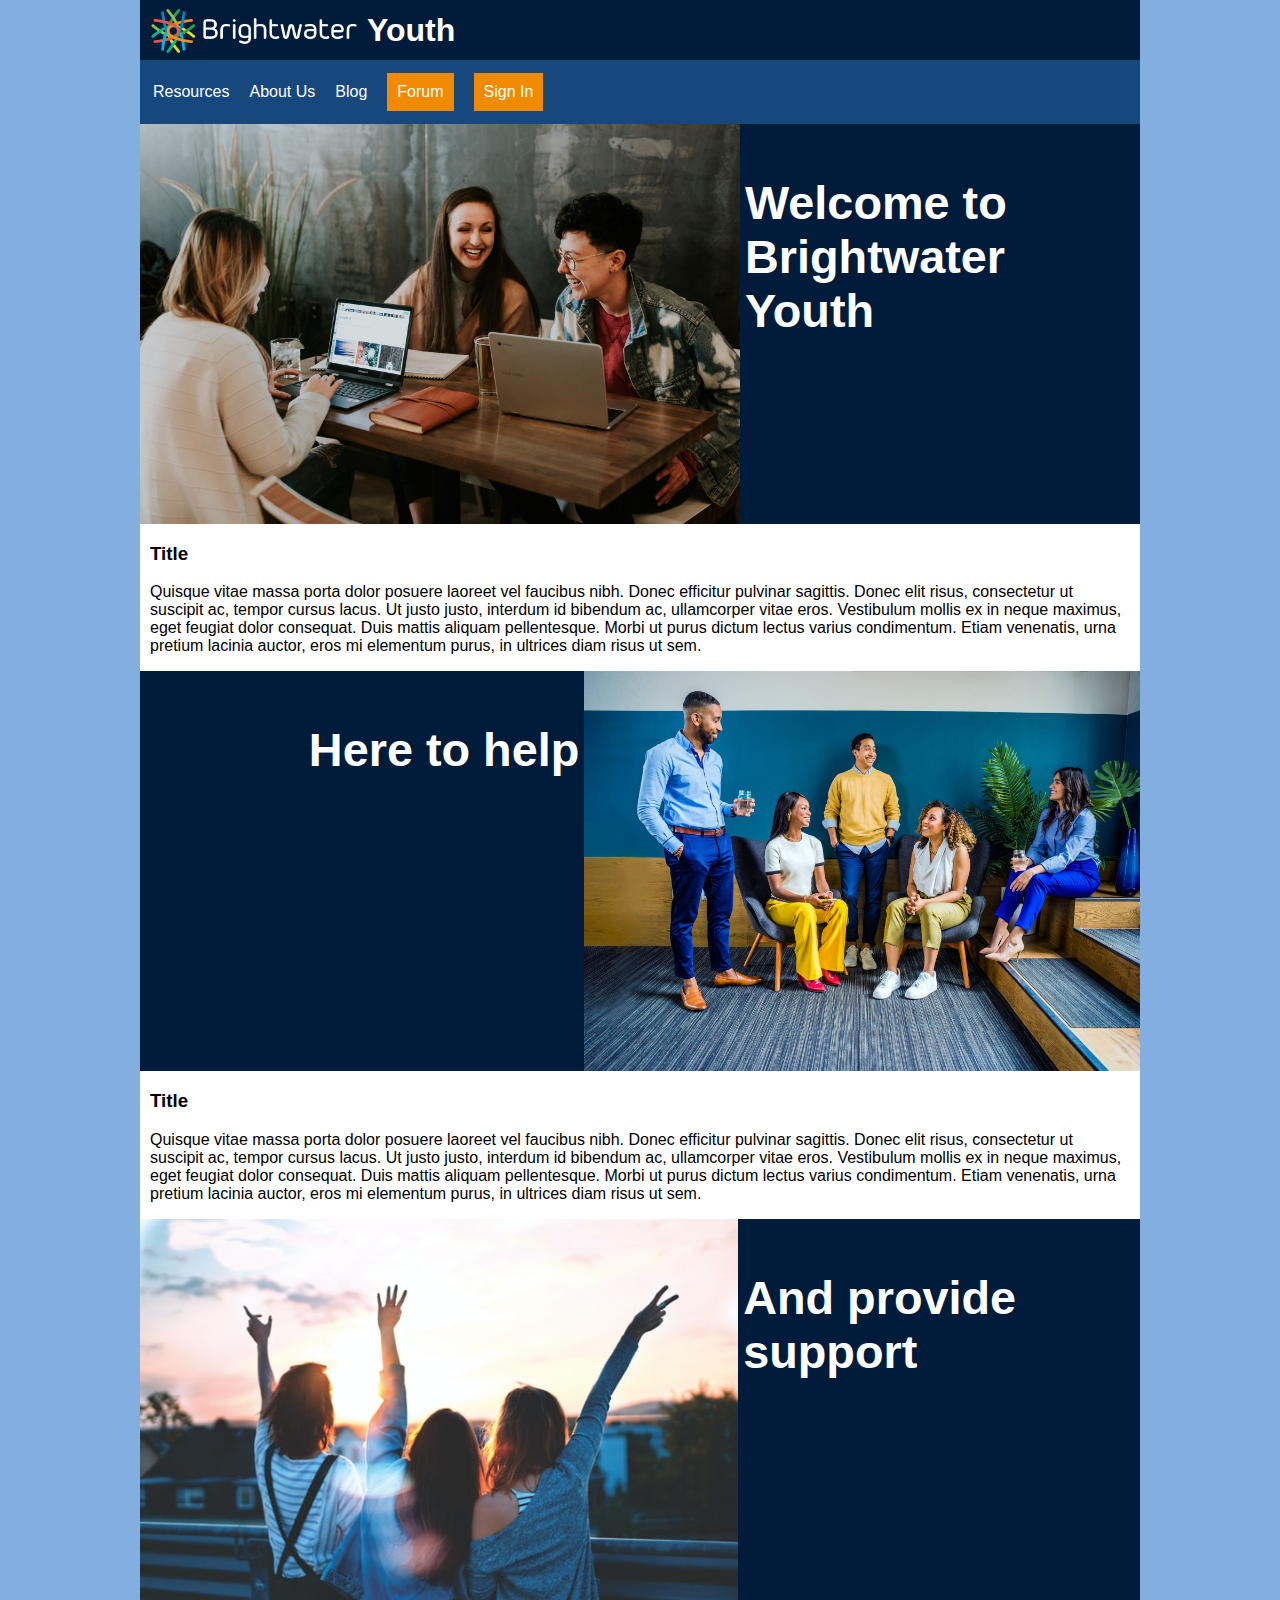
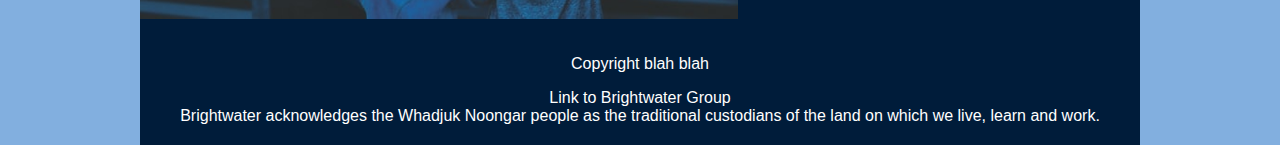
<file: index.html>
<!DOCTYPE html>
<html lang="en">
<head>
    <meta charset="UTF-8">
    <meta name="viewport" content="width=device-width, initial-scale=1.0">
    <link href='https://fonts.google.com/noto/specimen/Noto+Sans+Display' rel='stylesheet' type='text/css'>
    <link rel="stylesheet" href="style.css">
    <title>Brightwater youth: Home</title>
</head>
    
<body>
<!--HEADER-------->
    <header class="header">
        <img src="Images/brightwater-logo.png" alt="brightwater logo">
        <h1>Youth</h1>
    </header>
    
<!--NAVIGATION--------->
    <nav>
        <ul>
            <a href="resources.html"><li>Resources</li></a>
            <a href="about.html"><li>About Us</li></a>
            <a href="blog.html"><li>Blog</li></a>
            <section id="dif-nav"><a href="forum.html"><li>Forum</li></a></section>
            <section id="dif-nav"><a href="sign-in.html"><li>Sign In</li></a></section>
        </ul>
    </nav>
    
<!--CONETENT------->
    <section id="banner-left">
        <img src="Images/brooke-cagle-g1Kr4Ozfoac-unsplash.jpg" alt="content image">
        <h3>Welcome to Brightwater Youth</h3>
    </section>
 
    
    <section>
        <h3>Title</h3>
        <p>Quisque vitae massa porta dolor posuere laoreet vel faucibus nibh. Donec efficitur pulvinar sagittis. Donec elit risus, consectetur ut suscipit ac, tempor cursus lacus. Ut justo justo, interdum id bibendum ac, ullamcorper vitae eros. Vestibulum mollis ex in neque maximus, eget feugiat dolor consequat. Duis mattis aliquam pellentesque. Morbi ut purus dictum lectus varius condimentum. Etiam venenatis, urna pretium lacinia auctor, eros mi elementum purus, in ultrices diam risus ut sem. </p>
    </section>
    <div id="banner-right">
        <h3>Here to help</h3>
        <img src="Images/pexels-photo-2422290.jpeg" alt="content image">
    </div>
    
    <section>
        <h3>Title</h3>
        <p>Quisque vitae massa porta dolor posuere laoreet vel faucibus nibh. Donec efficitur pulvinar sagittis. Donec elit risus, consectetur ut suscipit ac, tempor cursus lacus. Ut justo justo, interdum id bibendum ac, ullamcorper vitae eros. Vestibulum mollis ex in neque maximus, eget feugiat dolor consequat. Duis mattis aliquam pellentesque. Morbi ut purus dictum lectus varius condimentum. Etiam venenatis, urna pretium lacinia auctor, eros mi elementum purus, in ultrices diam risus ut sem. </p>
    </section>
    <div id="banner-left">
        <img src="Images/simon-maage-tXiMrX3Gc-g-unsplash.jpg" alt="content image">
        <h3>And provide support</h3>
    </div>
    
<!--FOOTER-------->
    <footer>
        <p>Copyright blah blah</p>
        <a href="https://brightwatergroup.com/" target="_blank">Link to Brightwater Group</a><br>
        Brightwater acknowledges the Whadjuk Noongar people as the traditional custodians of the land on which we live, learn and work.
    </footer>

</body>
</html>
</file>
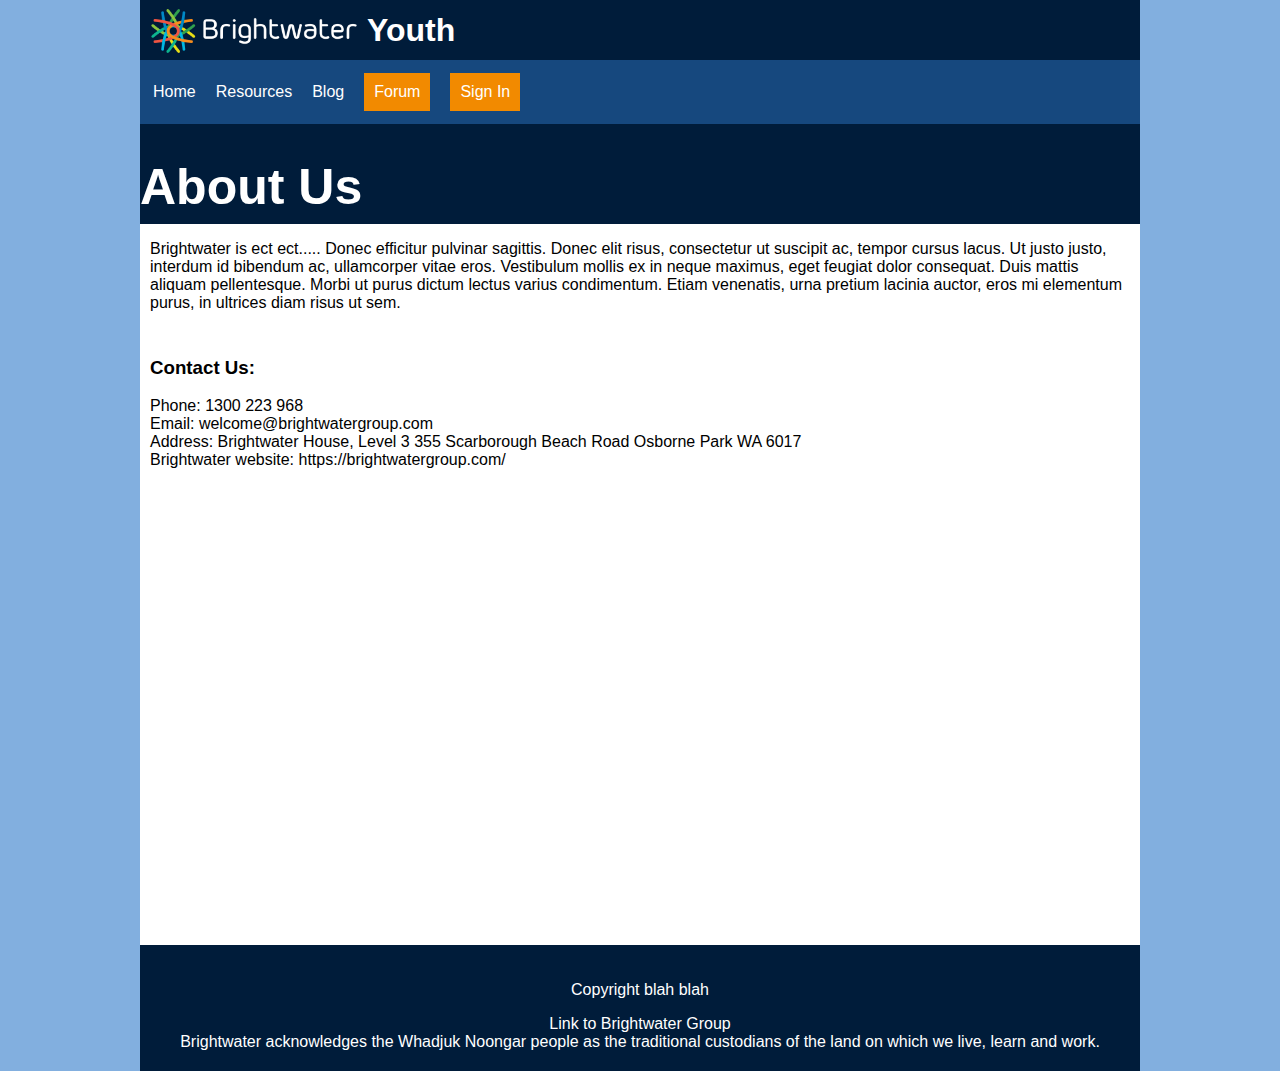
<file: about.html>
<!DOCTYPE html>
<html lang="en">
<head>
    <meta charset="UTF-8">
    <meta name="viewport" content="width=device-width, initial-scale=1.0">
    <link rel="stylesheet" href="style.css">
    <title>Brightwater youth: About Us</title>
</head>
    
<body>
<!--HEADER----------->
    <header class="header">
        <img src="Images/brightwater-logo.png" alt="brightwater logo">
        <h1>Youth</h1>
    </header>
    
<!--NAVAGATION------------>
    <nav>
        <ul>
            <a href="index.html"><li>Home</li></a>
            <a href="resources.html"><li>Resources</li></a>
            <a href="blog.html"><li>Blog</li></a>
            <section id="dif-nav"><a href="forum.html"><li>Forum</li></a></section>
            <section id="dif-nav"><a href="sign-in.html"><li>Sign In</li></a></section>
        </ul>
    </nav>
    
<!--CONTENT----------->
    <section id="banner">
        <h1>About Us</h1>
    </section>
    
    <section>
        <p>Brightwater is ect ect..... Donec efficitur pulvinar sagittis. Donec elit risus, consectetur ut suscipit ac, tempor cursus lacus. Ut justo justo, interdum id bibendum ac, ullamcorper vitae eros. Vestibulum mollis ex in neque maximus, eget feugiat dolor consequat. Duis mattis aliquam pellentesque. Morbi ut purus dictum lectus varius condimentum. Etiam venenatis, urna pretium lacinia auctor, eros mi elementum purus, in ultrices diam risus ut sem. </p>
    </section>
    
    <div class="contact">
        <h3>Contact Us:</h3>
        <p>
        Phone: 1300 223 968<br>
        Email: welcome@brightwatergroup.com<br>
        Address: Brightwater House, Level 3
            355 Scarborough Beach Road
            Osborne Park WA 6017<br>
            Brightwater website: <a href="https://brightwatergroup.com/" target="_blank">https://brightwatergroup.com/</a><br> <!--LINK TO BRIGHTWATER GROUP------->
        </p>
    </div>
<!--GOOGLE MAPS------->
    <div id="map"> <!-- A GOOGLE MAP OF BRIGHTWATERS HEADQUARTERS-->
        <iframe src="https://www.google.com/maps/embed?pb=!1m18!1m12!1m3!1d3386.7349208980686!2d115.81646051507464!3d-31.913798927680194!2m3!1f0!2f0!3f0!3m2!1i1024!2i768!4f13.1!3m3!1m2!1s0x2a32af8f0c65cb6d%3A0x2acf74063e85f5f1!2sBrightwater%20Care%20Group!5e0!3m2!1sen!2sau!4v1631792563272!5m2!1sen!2sau" width="500" height="450" style="border:0;" allowfullscreen="" loading="lazy"></iframe>
    </div>
    
<!--FOOTER---------->
    <footer>
        <p>Copyright blah blah</p>
        <a href="https://brightwatergroup.com/" target="_blank">Link to Brightwater Group</a><br>
        Brightwater acknowledges the Whadjuk Noongar people as the traditional custodians of the land on which we live, learn and work.
    </footer>

</body>
</html>
</file>
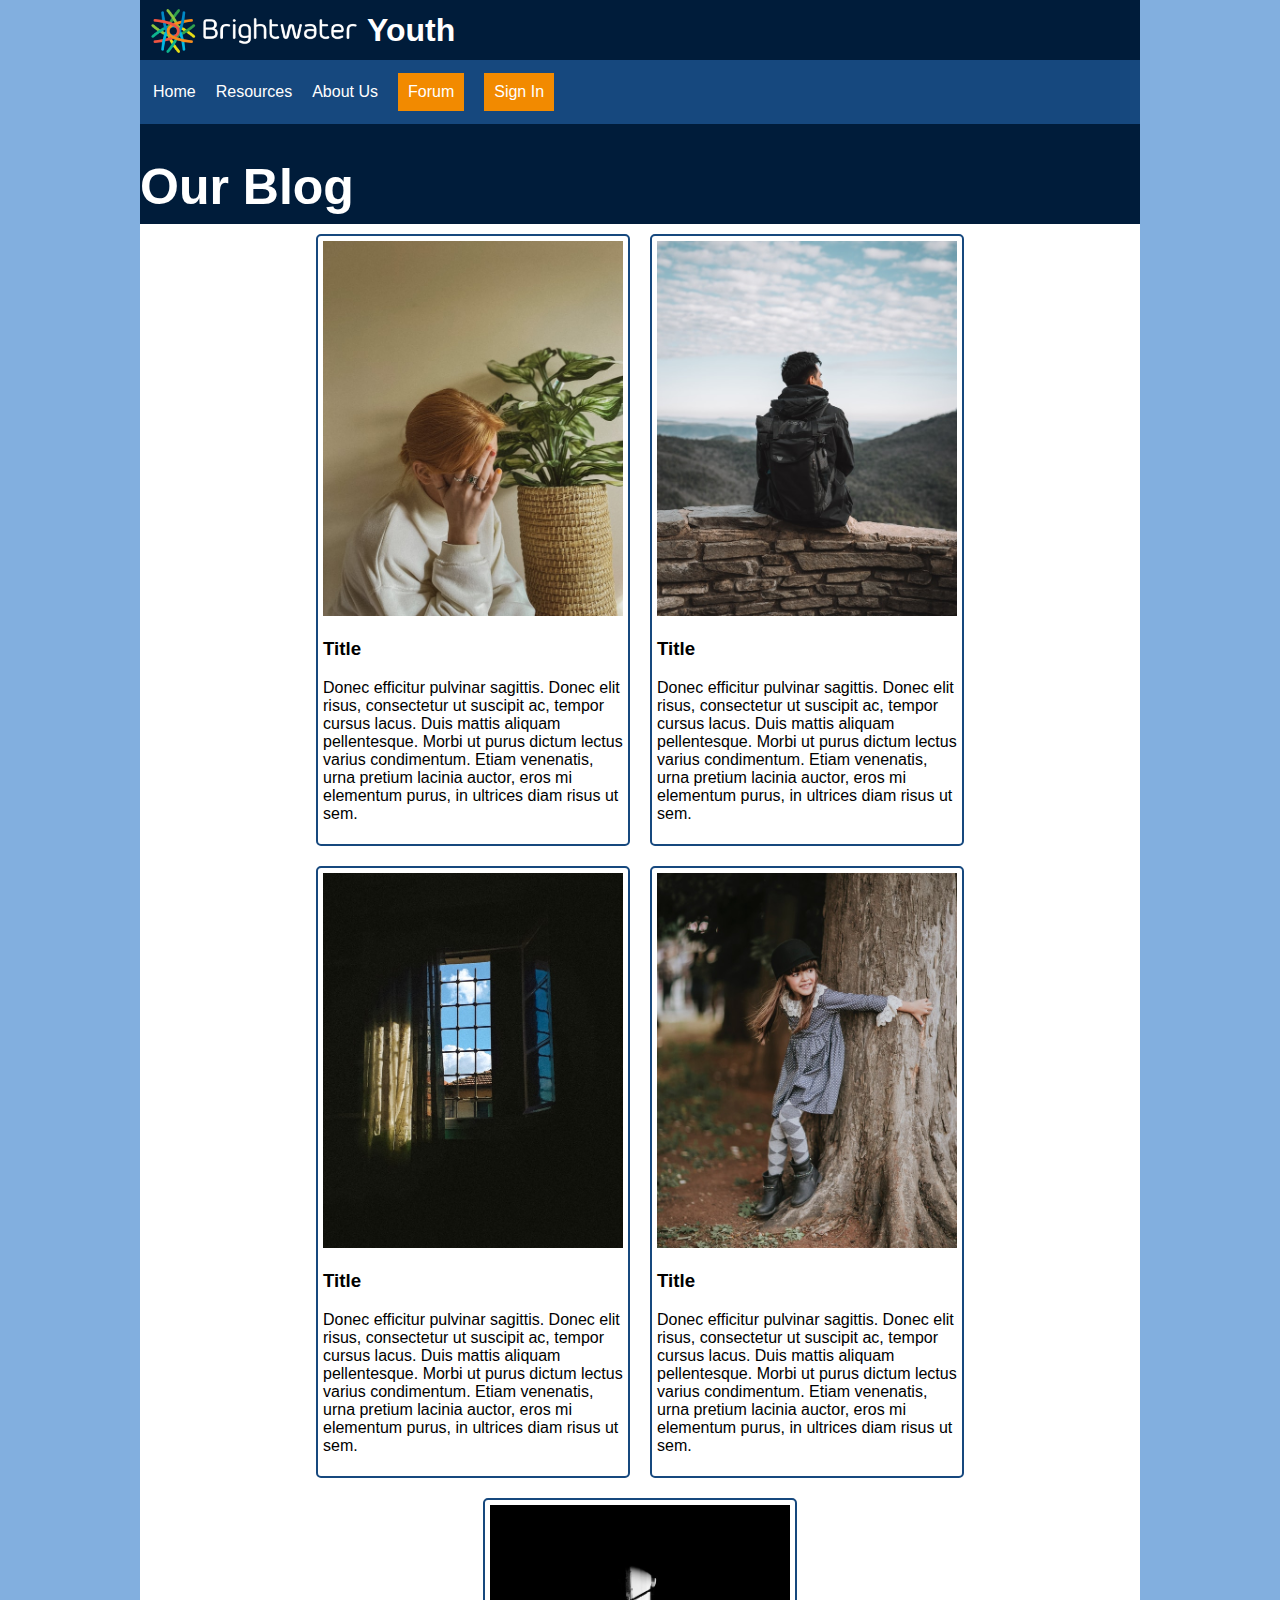
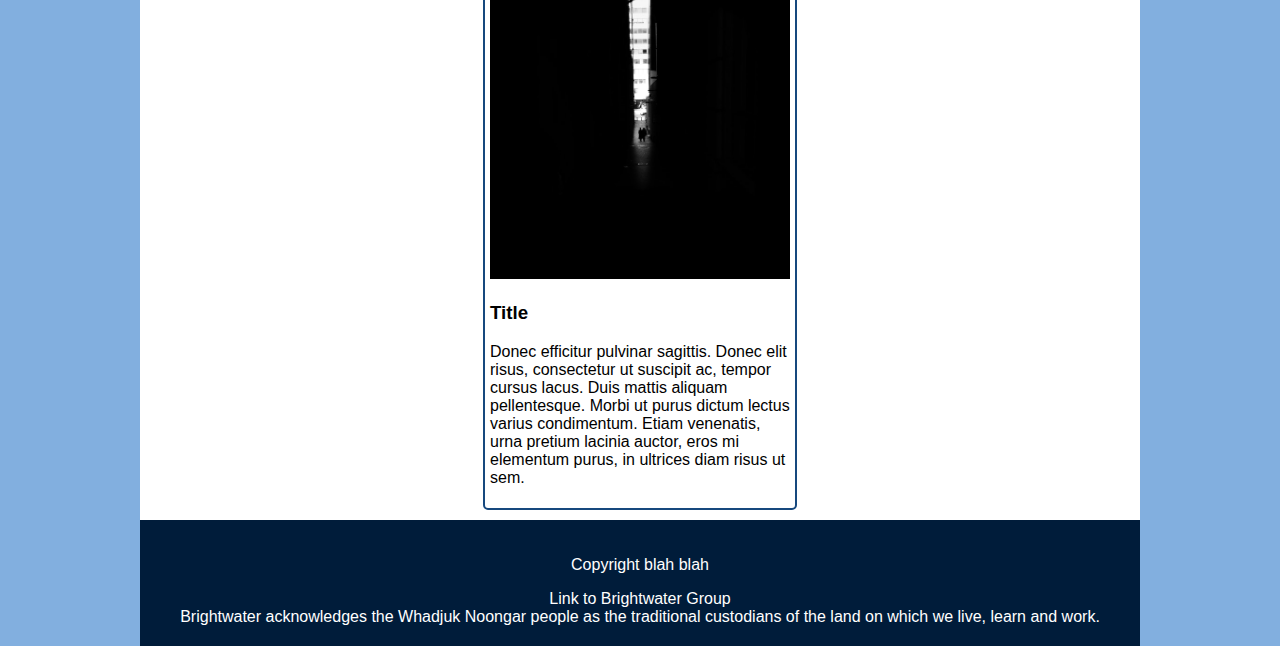
<file: blog.html>
<!DOCTYPE html>
<html lang="en">
<head>
    <meta charset="UTF-8">
    <meta name="viewport" content="width=device-width, initial-scale=1.0">
    <link rel="stylesheet" href="style.css">
    <title>Brightwater youth: Blog</title>
</head>
    
<body>
<!--HEADER------->
    <header class="header">
        <img src="Images/brightwater-logo.png" alt="brightwater logo">
        <h1>Youth</h1>
    </header>
    
<!--NAVIGATION-------->
    <nav>
        <ul>
            <a href="index.html"><li>Home</li></a>
            <a href="resources.html"><li>Resources</li></a>
            <a href="about.html"><li>About Us</li></a>
            <section id="dif-nav"><a href="forum.html"><li>Forum</li></a></section>
            <section id="dif-nav"><a href="sign-in.html"><li>Sign In</li></a></section>
        </ul>
    </nav>
    
<!--CONTENT--------->
    <section id="banner">
        <h1>Our Blog</h1>
    </section>
    
    <div id="blog">
        <a href="">
            <section id="blog-link">
                <img src="Images/blog/kayla-koss-YshK1sSeQjw-unsplash.jpg" alt="content image"> <!--need to edit size of this image-->
                <h3>Title</h3>
                <p>Donec efficitur pulvinar sagittis. Donec elit risus, consectetur ut suscipit ac, tempor cursus lacus. Duis mattis aliquam pellentesque. Morbi ut purus dictum lectus varius condimentum. Etiam venenatis, urna pretium lacinia auctor, eros mi elementum purus, in ultrices diam risus ut sem. </p>
            </section>
        </a>

        <a href="">
            <section id="blog-link">
                <img src="Images/blog/pexels-alex-azabache-6947982.jpg" alt="content image">
                <h3>Title</h3>
                <p>Donec efficitur pulvinar sagittis. Donec elit risus, consectetur ut suscipit ac, tempor cursus lacus. Duis mattis aliquam pellentesque. Morbi ut purus dictum lectus varius condimentum. Etiam venenatis, urna pretium lacinia auctor, eros mi elementum purus, in ultrices diam risus ut sem. </p>
            </section>
        </a>

        <a href="">
            <section id="blog-link">
                <img src="Images/blog/pexels-asap-jpeg-6190611.jpg" alt="content image">
                <h3>Title</h3>
                <p>Donec efficitur pulvinar sagittis. Donec elit risus, consectetur ut suscipit ac, tempor cursus lacus. Duis mattis aliquam pellentesque. Morbi ut purus dictum lectus varius condimentum. Etiam venenatis, urna pretium lacinia auctor, eros mi elementum purus, in ultrices diam risus ut sem. </p>
            </section>
        </a>

        <a href="">
            <section id="blog-link">
                <img src="Images/blog/pexels-misha-voguel-9671348.jpg" alt="content image">
                <h3>Title</h3>
                <p>Donec efficitur pulvinar sagittis. Donec elit risus, consectetur ut suscipit ac, tempor cursus lacus. Duis mattis aliquam pellentesque. Morbi ut purus dictum lectus varius condimentum. Etiam venenatis, urna pretium lacinia auctor, eros mi elementum purus, in ultrices diam risus ut sem. </p>
            </section>
        </a>
        
        <a href="">
            <section id="blog-link">
                <img src="Images/blog/pexels-mohamed-abdelsadig-2844245.jpg" alt="content image">
                <h3>Title</h3>
                <p>Donec efficitur pulvinar sagittis. Donec elit risus, consectetur ut suscipit ac, tempor cursus lacus. Duis mattis aliquam pellentesque. Morbi ut purus dictum lectus varius condimentum. Etiam venenatis, urna pretium lacinia auctor, eros mi elementum purus, in ultrices diam risus ut sem. </p>
            </section>
        </a>
    </div>
    
<!--FOOTER-------->
    <footer>
        <p>Copyright blah blah</p>
        <a href="https://brightwatergroup.com/" target="_blank">Link to Brightwater Group</a><br>
        Brightwater acknowledges the Whadjuk Noongar people as the traditional custodians of the land on which we live, learn and work.
    </footer>

</body>
</html>
</file>
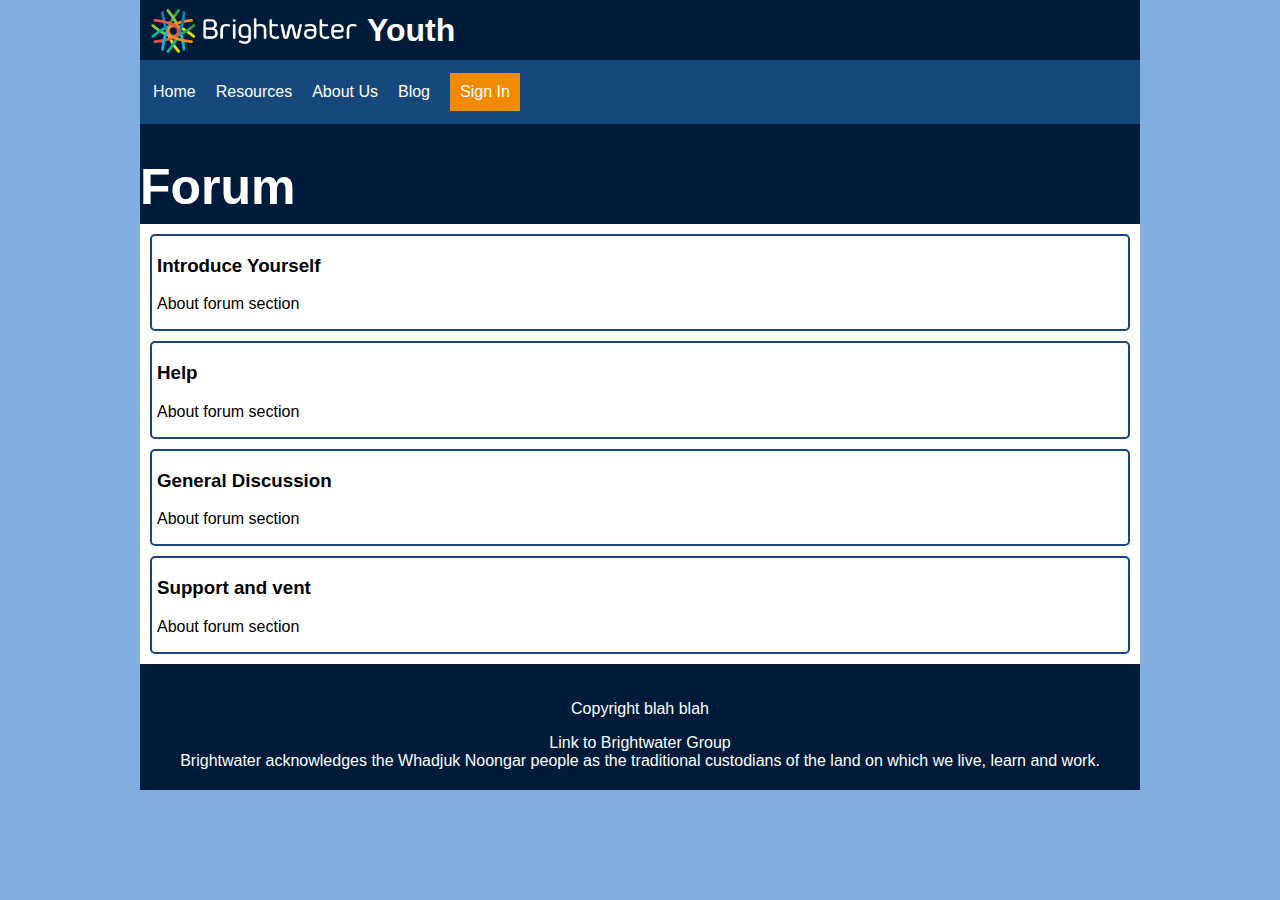
<file: forum.html>
<!DOCTYPE html>
<html lang="en">
<head>
    <meta charset="UTF-8">
    <meta name="viewport" content="width=device-width, initial-scale=1.0">
    <link rel="stylesheet" href="style.css">
    <title>Brightwater youth: Forum</title>
</head>
    
<body>
<!--HEADER--------->
    <header class="header">
        <img src="Images/brightwater-logo.png" alt="brightwater logo">
        <h1>Youth</h1>
    </header>
    
<!--NAVIGATION------------->
    <nav>
        <ul>
            <a href="index.html"><li>Home</li></a>
            <a href="resources.html"><li>Resources</li></a>
            <a href="about.html"><li>About Us</li></a>
            <a href="blog.html"><li>Blog</li></a>
            <section id="dif-nav"><a href="sign-in.html"><li>Sign In</li></a></section>
        </ul>
    </nav>
    
<!--CONTENT----------->
    <section id="banner">
        <h1>Forum</h1>
    </section>
    
    <div class="forum">
        <a href="">
            <section id="forum-links">
               <h3>Introduce Yourself</h3>
               <p>About forum section</p>
            </section>
        </a>

        <a href="">
            <section id="forum-links">
                <!--Add icon-->
                <h3>Help</h3>
                <p>About forum section</p>
            </section>
        </a>

        <a href="" >
            <section id="forum-links">
                <h3>General Discussion</h3>
                <p>About forum section</p>
            </section>
        </a>
        
        <a href="">
            <section id="forum-links">
                <h3>Support and vent</h3>
                <p>About forum section</p>
            </section>
        </a>
    </div>
    
<!--FOOTER----------------->
    <footer>
        <p>Copyright blah blah</p>
        <a href="https://brightwatergroup.com/" target="_blank">Link to Brightwater Group</a><br>
        Brightwater acknowledges the Whadjuk Noongar people as the traditional custodians of the land on which we live, learn and work.
    </footer>

</body>
</html>
</file>
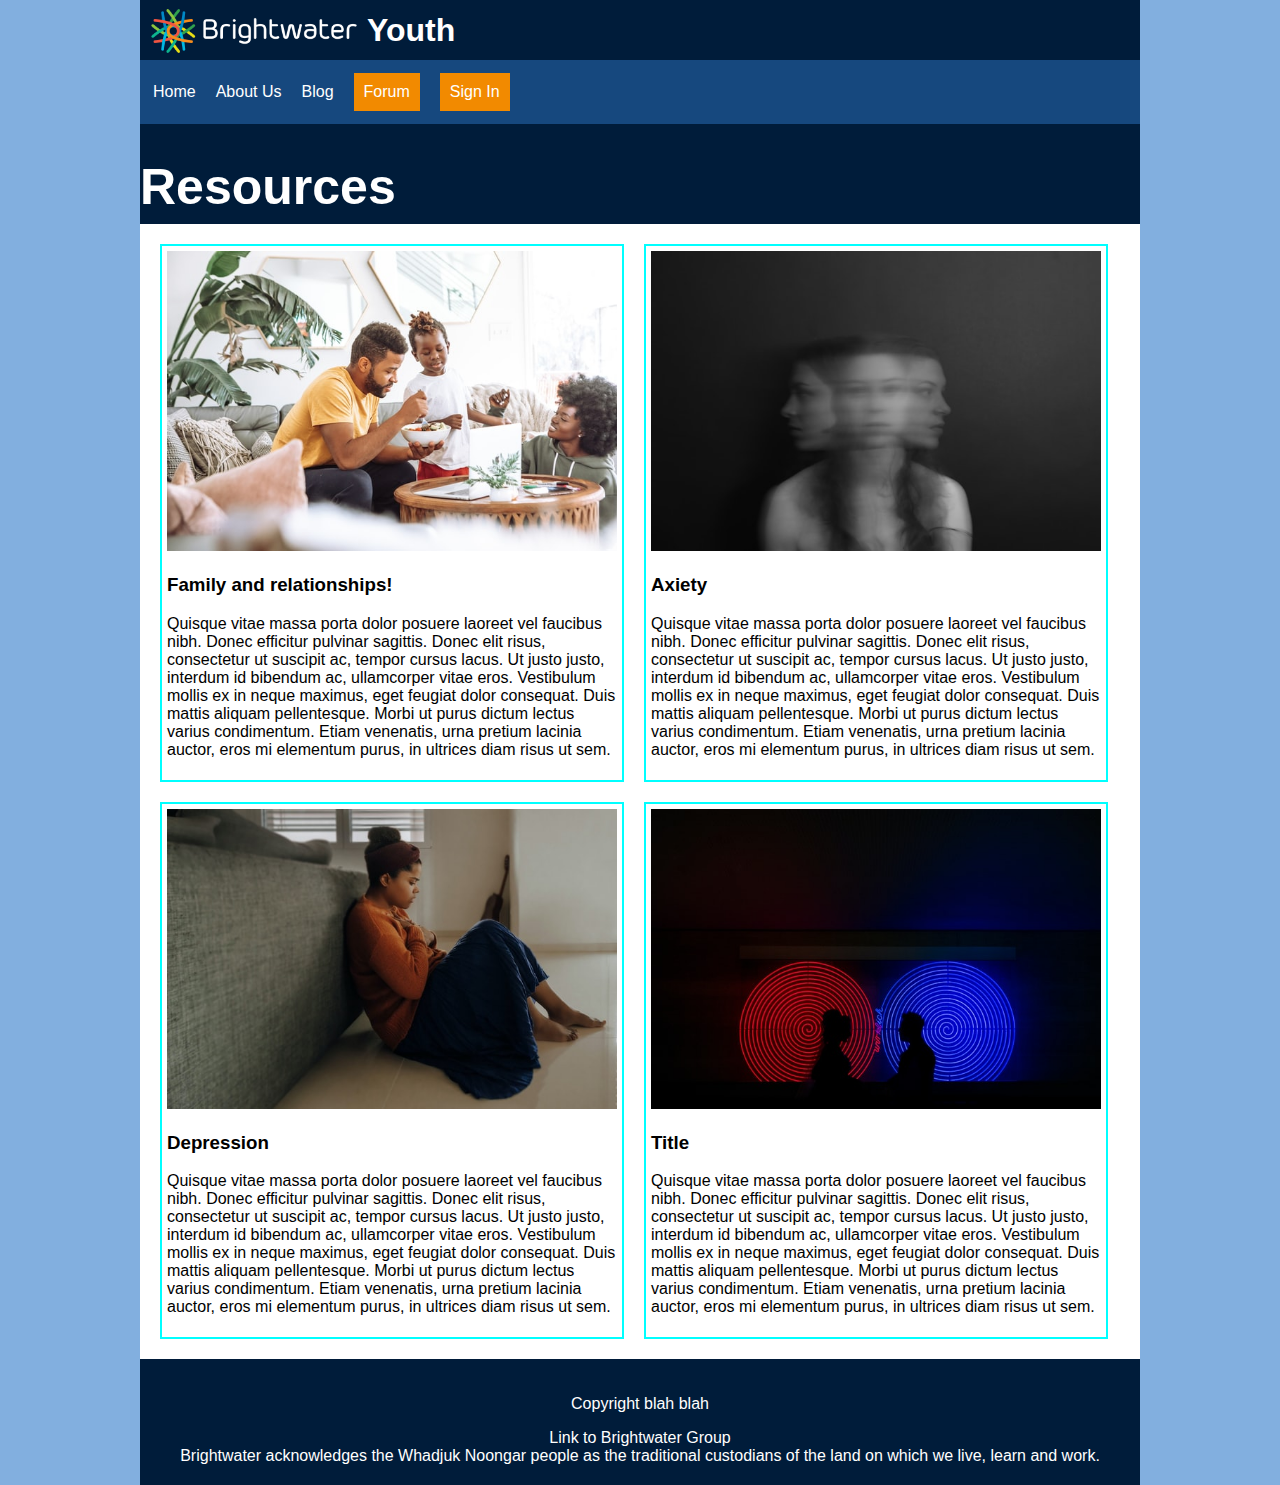
<file: resources.html>
<!DOCTYPE html>
<html lang="en">
<head>
    <meta charset="UTF-8">
    <meta name="viewport" content="width=device-width, initial-scale=1.0">
    <link rel="stylesheet" href="style.css">
    <title>Brightwater youth: Resources</title>
</head>
    
<body>
<!--HEADER------------>
    <header class="header">
        <img src="Images/brightwater-logo.png" alt="brightwater logo">
        <h1>Youth</h1>
    </header>
    
<!--NAVIGATION--------->
    <nav>
        <ul>
            <a href="index.html"><li>Home</li></a>
            <a href="about.html"><li>About Us</li></a>
            <a href="blog.html"><li>Blog</li></a>
            <section id="dif-nav"><a href="forum.html"><li>Forum</li></a></section>
            <section id="dif-nav"><a href="sign-in.html"><li>Sign In</li></a></section>
        </ul>
    </nav>
    
<!--CONTENT-------------->
    <section id="banner">
        <h1>Resources</h1>
    </section>
    
    <section id="resource-links">
        <section id="resource">
            <a href="">
                <img src="Images/jimmy-dean-yssIlijA2os-unsplash.jpg" alt="image here">
                <h3>Family and relationships!</h3>
                <p>Quisque vitae massa porta dolor posuere laoreet vel faucibus nibh. Donec efficitur pulvinar sagittis. Donec elit risus, consectetur ut suscipit ac, tempor cursus lacus. Ut justo justo, interdum id bibendum ac, ullamcorper vitae eros. Vestibulum mollis ex in neque maximus, eget feugiat dolor consequat. Duis mattis aliquam pellentesque. Morbi ut purus dictum lectus varius condimentum. Etiam venenatis, urna pretium lacinia auctor, eros mi elementum purus, in ultrices diam risus ut sem. </p>
            </a>
        </section>

        <section id="resource">
            <a href="">
                <img src="Images/taylor-deas-melesh-fkaQ-cqU4Uo-unsplash.jpg" alt="image here">
                <h3>Axiety</h3>
                <p>Quisque vitae massa porta dolor posuere laoreet vel faucibus nibh. Donec efficitur pulvinar sagittis. Donec elit risus, consectetur ut suscipit ac, tempor cursus lacus. Ut justo justo, interdum id bibendum ac, ullamcorper vitae eros. Vestibulum mollis ex in neque maximus, eget feugiat dolor consequat. Duis mattis aliquam pellentesque. Morbi ut purus dictum lectus varius condimentum. Etiam venenatis, urna pretium lacinia auctor, eros mi elementum purus, in ultrices diam risus ut sem. </p>
            </a>
        </section>

        <section id="resource">
            <a href="">
                <img src="Images/joice-kelly-rXrMy7mXUEs-unsplash.jpg" alt="image here">
                <h3>Depression</h3>
                <p>Quisque vitae massa porta dolor posuere laoreet vel faucibus nibh. Donec efficitur pulvinar sagittis. Donec elit risus, consectetur ut suscipit ac, tempor cursus lacus. Ut justo justo, interdum id bibendum ac, ullamcorper vitae eros. Vestibulum mollis ex in neque maximus, eget feugiat dolor consequat. Duis mattis aliquam pellentesque. Morbi ut purus dictum lectus varius condimentum. Etiam venenatis, urna pretium lacinia auctor, eros mi elementum purus, in ultrices diam risus ut sem. </p>
            </a>
        </section>

        <section id="resource">
            <a href="">
                <img src="Images/filipp-romanovski-Ns4vN9QTnXw-unsplash.jpg" alt="image here">
                <h3>Title</h3>
                <p>Quisque vitae massa porta dolor posuere laoreet vel faucibus nibh. Donec efficitur pulvinar sagittis. Donec elit risus, consectetur ut suscipit ac, tempor cursus lacus. Ut justo justo, interdum id bibendum ac, ullamcorper vitae eros. Vestibulum mollis ex in neque maximus, eget feugiat dolor consequat. Duis mattis aliquam pellentesque. Morbi ut purus dictum lectus varius condimentum. Etiam venenatis, urna pretium lacinia auctor, eros mi elementum purus, in ultrices diam risus ut sem. </p>
            </a>
        </section>
    </section>
    
<!--FOOTER------------>
    <footer>
        <p>Copyright blah blah</p>
        <a href="https://brightwatergroup.com/" target="_blank">Link to Brightwater Group</a><br>
        Brightwater acknowledges the Whadjuk Noongar people as the traditional custodians of the land on which we live, learn and work.
    </footer>

</body>
</html>
</file>
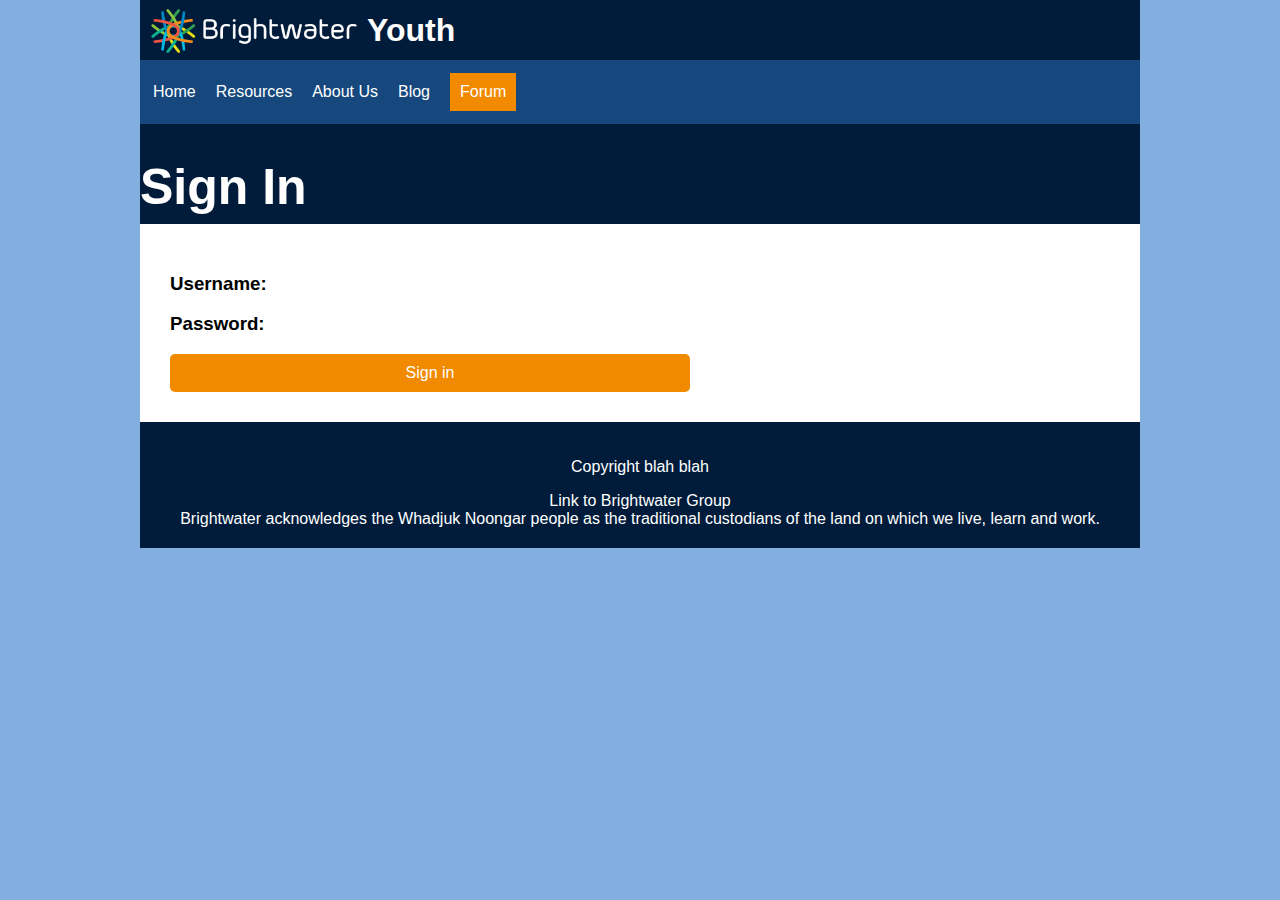
<file: sign-in.html>
<!DOCTYPE html>
<html lang="en">
<head>
    <meta charset="UTF-8">
    <meta name="viewport" content="width=device-width, initial-scale=1.0">
    <link rel="stylesheet" href="style.css">
    <title>Brightwater youth: Sign In</title>
</head>
    
<body>
<!--HEADER-------------->
    <header class="header">
        <img src="Images/brightwater-logo.png" alt="brightwater logo">
        <h1>Youth</h1>
    </header>

<!--NAVIGATION---------->
    <nav>
        <ul>
            <a href="index.html"><li>Home</li></a>
            <a href="resources.html"><li>Resources</li></a>
            <a href="about.html"><li>About Us</li></a>
            <a href="blog.html"><li>Blog</li></a>
            <section id="dif-nav"><a href="forum.html"><li>Forum</li></a></section>
        </ul>
    </nav>

<!--CONTENT------------------->  
    <section id="banner">
        <h1>Sign In</h1>
    </section>
    
    <section id="sign-in">
        <h3>Username:</h3>
        <h3>Password:</h3>
        <a href=""><div id="sign-in-button">Sign in</div></a> <!--SIGN IN BUTTION/LINK-->
    </section>
    
<!--FOOTER--------------------->
    <footer>
        <p>Copyright blah blah</p>
        <a href="https://brightwatergroup.com/" target="_blank">Link to Brightwater Group</a><br>
        Brightwater acknowledges the Whadjuk Noongar people as the traditional custodians of the land on which we live, learn and work.
    </footer>

</body>
</html>
</file>
<file: style.css>
/*css for brightwater*/
body {
    margin: 0 auto;
    max-width: 1000px;
    font-family: 'Noto Sans Display', sans-serif;
    background-color: #ffffff; /*white*/
}

html{
    background-color: #82AFDF; /*light blue*/
}

header{
    background-color: #001c3a; /*dark blue*/
    padding: 10px;
    color: #ffffff; /*white*/
    display: flex;
    height: 40px;
    align-items: center;
}

/*NAVAGATION START*/

nav{
    background-color: #16487e; /*blue*/
    padding: 3px;
    margin: 0;
    display: flex;
}

nav li:hover{
    background-color: #f6c64e; /*light orange*/
}

ul {
    list-style: none;
    justify-content: space-between; /*distrubutes the space between nav links evenly*/
    max-width: 500px;
    
}

nav a{
    color: #ffffff; /*white*/
    text-decoration: none;
}

/*dif-nav if the settings for the forum and sign in links since they are designed differently*/
#dif-nav{
    background-color: #f28a00; /*orange*/
}

#dif-nav:hover{
    background-color: #f6c64e; /*light orange*/
}

/*NAVAGATION END*/

/*BANNER START*/
#banner-left{
    display: flex;
    background-color: #001c3a; /*dark blue*/
    color: #ffffff; /*white*/
    font-size: 40px;
    max-height: 400px;
    margin: 0;
    width: 100%;
}

#banner-left img{
    max-height: 400px;
    max-width: 100%; /*means max-width will be proportioned based on max-height*/
}

#banner-left h3{
    padding: 5px;
}


#banner{
    display: flex;
    height: 100px;
    background-color: #001c3a; /*dark blue*/
    margin: 0;
}

#banner h1{
    font-size: 50px;
    justify-content: center;
    color: #ffffff; /*white*/
}


section{
    margin: 10px;
}


#banner-right{
    display: flex;
    width: 100%;
    max-height: 400px;
    margin: 0;
    background-color: #001c3a; /*dark blue*/
    justify-content: flex-end;
    font-size: 40px;
    color: #ffffff;
    
}

#banner-right img{
    max-height: 400px;
    max-width: 100%;
}

#banner-right h3{
    padding: 5px;
    
}

/*BANNER END*/

/*FOOTER START*/

footer{
    background-color: #001c3a; /*dark blue*/
    color: #ffffff; /*white*/
    padding: 20px;
    text-align: center;
}

footer a{
    color: #ffffff; /*white*/
    text-decoration: none;
}
footer a:hover{
    color: #f6c64e; /*light orange*/
}

/*FOOTER END*/

#map{
    display: flex; /*enables map to adjust to screen size*/
}

/*SIGN IN START*/

#sign-in-button{
    background-color: #f28a00; /*orange*/
    padding: 10px;
    border-radius: 5px; /* rounds off edges of sign in button*/
    text-align: center;
    color: #ffffff; /*white*/
    max-width: 500px; /*makes sure the sig in button never gets longer then 500px*/
}

#sign-in-button:hover{
    background-color: #f6c64e; /*changes colour of the sign in button to a light orange when hovered over with a mouse*/
}

#sign-in{
    padding: 20px;
}

/*SIGN IN END*/

/*BLOG START*/

a #blog-link{
    border: 2px solid #16487e; /*blue*/
    border-radius: 5px;
    width: 300px;
    padding: 5px;
}

#blog-link img{
    max-width: 300px;
}

#blog{
    display: flex;
    flex-wrap: wrap; /*makes the blog content lign up next to and under each other*/
    justify-content: center;
}

/*BLOG END*/

a{
    text-decoration: none;
    color: #000000; /*black*/
}

.contact{
    padding: 10px;
}


#forum-links{
    border: 2px solid #16487e; /*blue*/
    border-radius: 5px;
    padding-left: 5px;
}

#resource-links{
    display: flex;
    flex-wrap: wrap;
    
}
#resource{
    max-width: 450px;
    padding: 5px;
    border: 2px solid aqua;
}

#resource img {
    max-width: 450px;
}

/*SMALL SCREENS START*/
@media screen and (max-width: 700px){
    ul{ 
        flex-wrap: wrap;
        flex-direction: column; /*makes nav links align in one column*/
    }
    
    li{
        flex: 1 0 auto;
        text-align: center;
        padding: 9px;
    }
    
    nav{
        justify-content: center; /*centers the nav on the page*/
    }
    
    nav li{
        padding: 10px 50px;
    }
}


/*SMALL SCREENS END*/


/*MEDIUM SCREENS START*/
/*used to prevent main banner text from being hidden when the screen gets smaller by putting it over the image*/
@media screen and (max-width: 880px){
    #banner-left img{
        position: relative;
    }

    #banner-left h3{
        position: absolute;
        align-self: flex-end;
    }    
    
    #banner-right img{
        position: relative;
    }
    
    #banner-right h3{
        position: absolute;
        align-self: flex-end;
    }

}
/*MEDIUM SCREENS END*/


/*LARGE SCREENS START*/
@media screen and (min-width: 701px){
    
    nav ul{
        display: flex;
        padding: 0;
        margin: 0;
        align-items: center;
        justify-content: flex-start;
        flex-wrap: wrap;
        justify-content: space-between;
    }
    
    nav li{
        padding: 10px;
    }
    
    
}
/*LARGE SCREENS END*/
</file>
